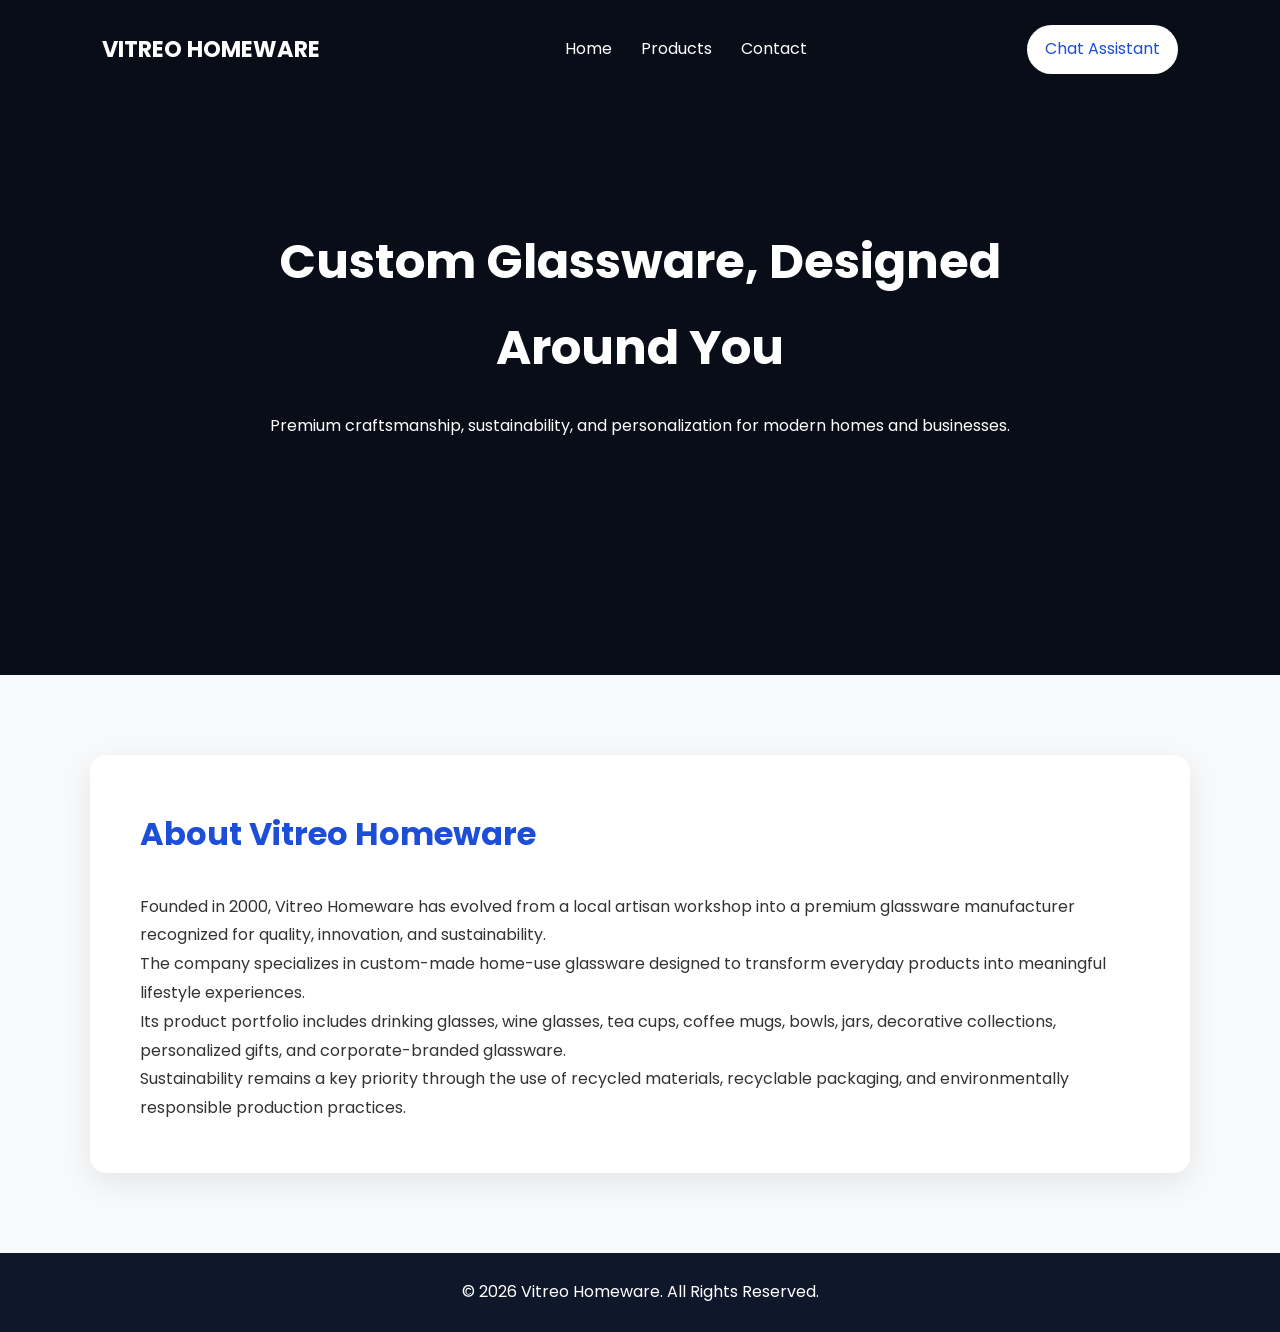
<file: index.html>
<!DOCTYPE html>
<html lang="en">
<head>
    <meta charset="UTF-8">
    <meta name="viewport" content="width=device-width, initial-scale=1.0">
    <title>Vitreo Homeware</title>
    <link href="https://fonts.googleapis.com/css2?family=Poppins:wght@300;400;500;600;700&display=swap" rel="stylesheet">
    <link rel="stylesheet" href="style.css">
</head>
<body>
<header class="hero">
<nav class="navbar">
<div class="logo">VITREO HOMEWARE</div>
<div class="nav-links">
<a href="index.html">Home</a>
<a href="products.html">Products</a>
<a href="contact.html">Contact</a>
</div>
<a href="https://chatgpt.com/g/g-6a266118111481919760f7c1d76c59ed-vitreo-chatbot" target="_blank" class="chat-btn">Chat Assistant</a>
</nav>

<div class="hero-content">
<h1>Custom Glassware, Designed Around You</h1>
<p>Premium craftsmanship, sustainability, and personalization for modern homes and businesses.</p>
</div>
</header>

<section class="content">
<div class="container">
<h2>About Vitreo Homeware</h2>
<p>Founded in 2000, Vitreo Homeware has evolved from a local artisan workshop into a premium glassware manufacturer recognized for quality, innovation, and sustainability.</p>
<p>The company specializes in custom-made home-use glassware designed to transform everyday products into meaningful lifestyle experiences.</p>
<p>Its product portfolio includes drinking glasses, wine glasses, tea cups, coffee mugs, bowls, jars, decorative collections, personalized gifts, and corporate-branded glassware.</p>
<p>Sustainability remains a key priority through the use of recycled materials, recyclable packaging, and environmentally responsible production practices.</p>
</div>
</section>

<footer>© 2026 Vitreo Homeware. All Rights Reserved.</footer>
</body>
</html>
</file>
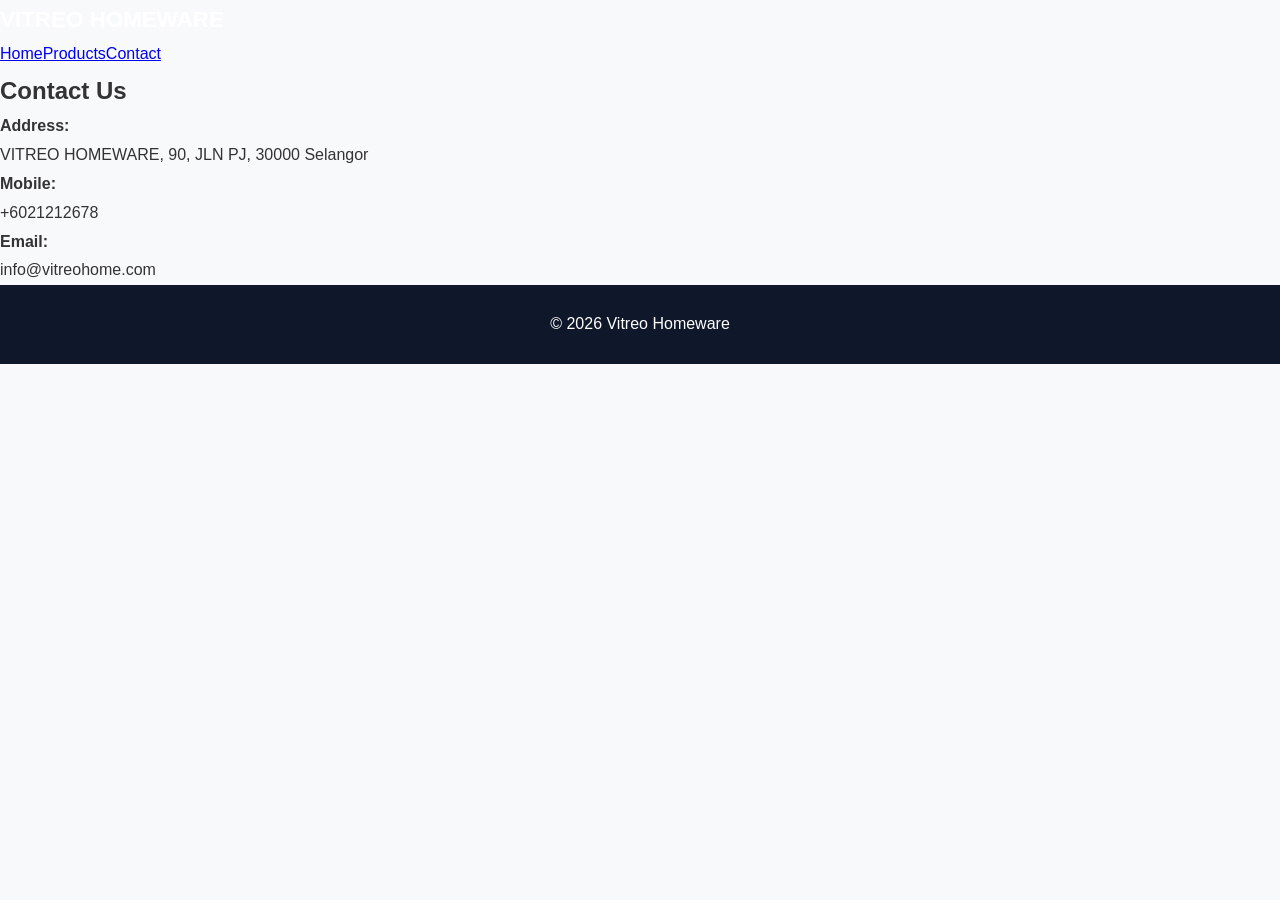
<file: contact.html>
<!DOCTYPE html>
<html lang="en"><head>
<meta charset="UTF-8"><meta name="viewport" content="width=device-width,initial-scale=1">
<title>Contact - Vitreo Homeware</title>
<link rel="stylesheet" href="style.css">
</head><body>
<header class="page-header">
<nav><div class="logo">VITREO HOMEWARE</div>
<div><a href="index.html">Home</a><a href="products.html">Products</a><a href="contact.html">Contact</a></div></nav>
</header>
<section class="contact">
<div class="contact-card">
<h1>Contact Us</h1>
<p><strong>Address:</strong><br>VITREO HOMEWARE, 90, JLN PJ, 30000 Selangor</p>
<p><strong>Mobile:</strong><br>+6021212678</p>
<p><strong>Email:</strong><br>info@vitreohome.com</p>
</div>
</section>
<footer>© 2026 Vitreo Homeware</footer>
</body></html>
</file>
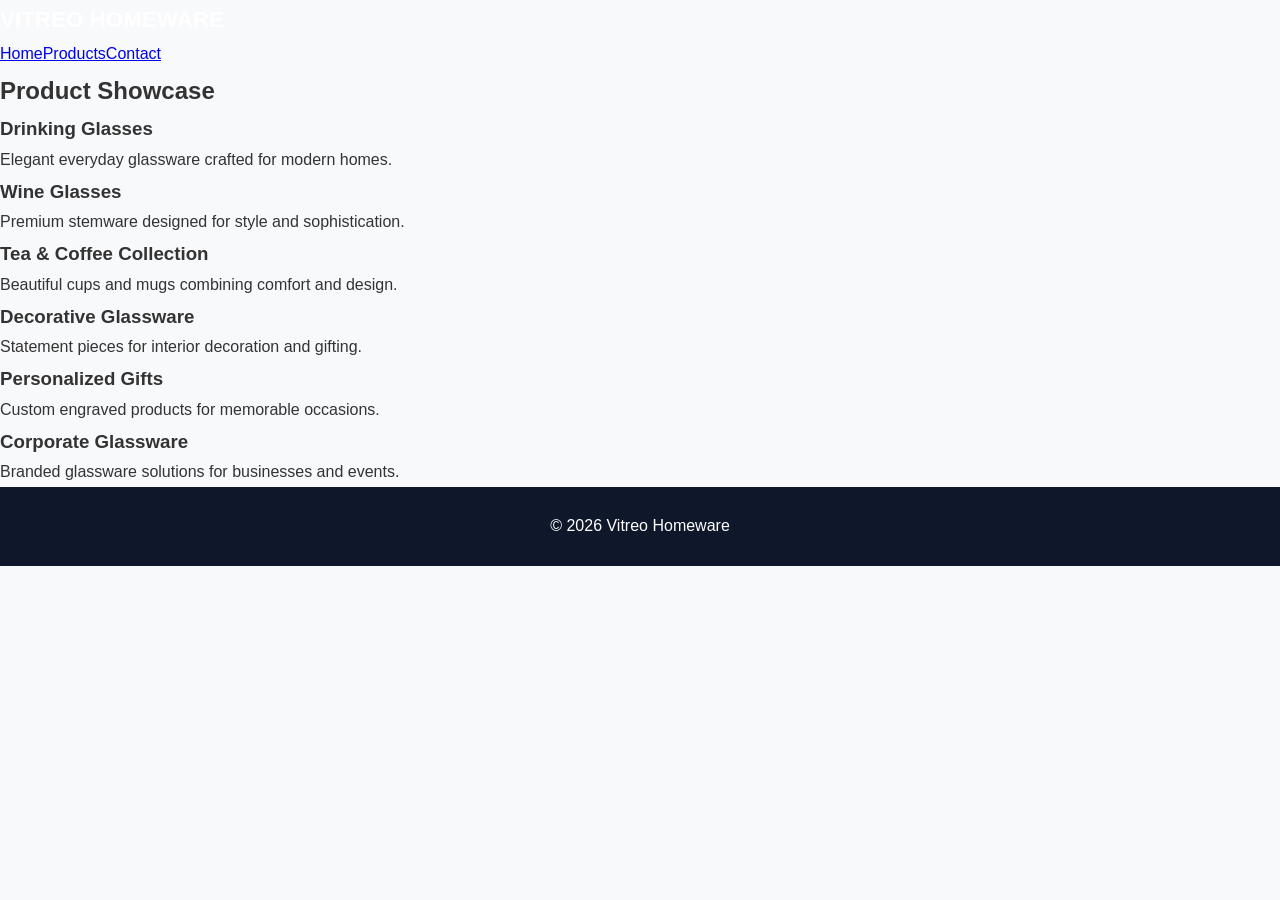
<file: products.html>
<!DOCTYPE html>
<html lang="en"><head>
<meta charset="UTF-8"><meta name="viewport" content="width=device-width,initial-scale=1">
<title>Products - Vitreo Homeware</title>
<link rel="stylesheet" href="style.css">
</head><body>
<header class="page-header">
<nav><div class="logo">VITREO HOMEWARE</div>
<div><a href="index.html">Home</a><a href="products.html">Products</a><a href="contact.html">Contact</a></div></nav>
</header>
<section class="products">
<h1>Product Showcase</h1>
<div class="grid">
<div class="card"><h3>Drinking Glasses</h3><p>Elegant everyday glassware crafted for modern homes.</p></div>
<div class="card"><h3>Wine Glasses</h3><p>Premium stemware designed for style and sophistication.</p></div>
<div class="card"><h3>Tea & Coffee Collection</h3><p>Beautiful cups and mugs combining comfort and design.</p></div>
<div class="card"><h3>Decorative Glassware</h3><p>Statement pieces for interior decoration and gifting.</p></div>
<div class="card"><h3>Personalized Gifts</h3><p>Custom engraved products for memorable occasions.</p></div>
<div class="card"><h3>Corporate Glassware</h3><p>Branded glassware solutions for businesses and events.</p></div>
</div>
</section>
<footer>© 2026 Vitreo Homeware</footer>
</body></html>
</file>
<file: style.css>
*{margin:0;padding:0;box-sizing:border-box}
body{font-family:'Poppins',sans-serif;color:#333;line-height:1.8;background:#f8f9fb}
.navbar{display:flex;justify-content:space-between;align-items:center;padding:25px 8%}
.logo{font-size:1.4rem;font-weight:700;color:white}
.nav-links a{color:white;text-decoration:none;margin-left:25px}
.chat-btn{background:white;color:#1d4ed8;padding:10px 18px;border-radius:25px;text-decoration:none}
.hero{background:linear-gradient(rgba(0,0,0,.45),rgba(0,0,0,.45));min-height:75vh;color:white;background-color:#0f172a}
.hero-content{text-align:center;padding:120px 20px;max-width:900px;margin:auto}
.hero-content h1{font-size:3rem;margin-bottom:20px}
.content{padding:80px 20px}
.container{max-width:1100px;margin:auto;background:white;padding:50px;border-radius:16px;box-shadow:0 10px 30px rgba(0,0,0,.08)}
.content h2{font-size:2rem;color:#1d4ed8;margin-bottom:30px}
footer{background:#0f172a;color:white;text-align:center;padding:25px}
</file>
